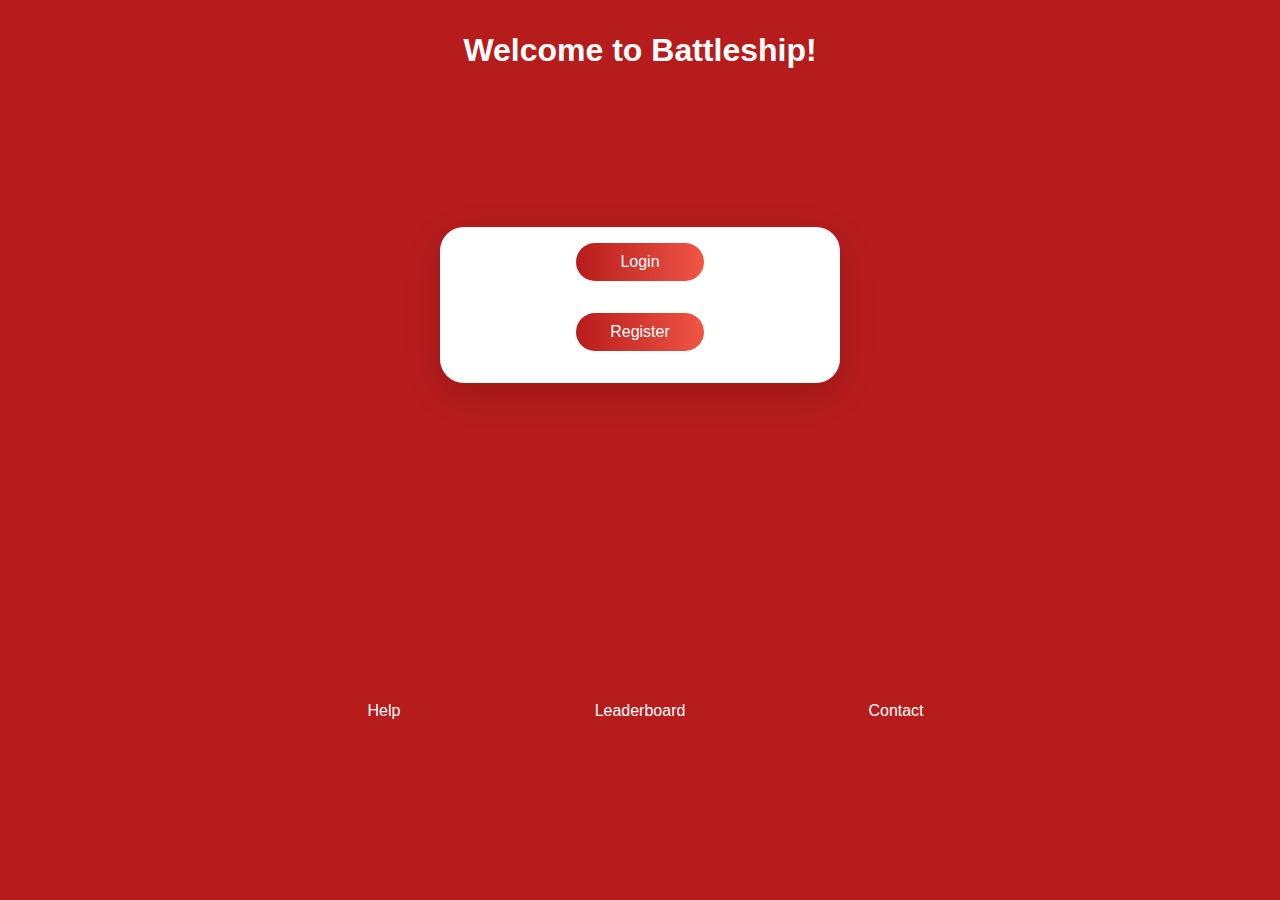
<file: index.html>
<!DOCTYPE html>
<html lang="en">

<head>
  <meta charset="UTF-8">
  <meta name="viewport" content="width=device-width, initial-scale=1.0">
  <title>Battleship</title>
  <link rel="stylesheet" href="main.css" />
  <link rel="stylesheet" href="index.css" />
  <script src="storage.js"></script>
  <template id="waiting">
    <main class="main">
      <div class="container">
        <div class="home-content" style="height: 8rem">
          <p>Waiting...</p>
        </div>
        <button class="main-button" style="margin:auto" onclick='cancel()'>Cancel</button>
      </div>
    </main>
  </template>
  <template id="logged-in">
    <main class="main">
      <div class="container">
        <div class="home-content" style="height: 8rem">
          <button onclick="findOrCreateMatch()" class="main-button"
            style="font-size: x-large; padding: 10px 60px">Play</button>
        </div>
      </div>
      <button class="main-button logout-btn" onclick='logout()'>Logout</button>
    </main>
  </template>
  <template id="not-logged-in">
    <main class="main">
      <div class="container">
        <div class="home-content">
          <button class="main-button" onclick="toLogin()">Login</button>
          <button class="main-button" onclick='toRegister()'>Register</button>
        </div>
      </div>
    </main>
  </template>
  <script>
    var username, waitInterval, gameId;
    function toLogin() {
      window.location.href = "auth/login.html"
    }
    function toRegister() {
      window.location.href = "auth/register.html"
    }
    function onLoad() {
      const creds = getCredentials();
      username = creds ? creds.username : null;
      if (username) {
        handleLoggedIn()
      } else {
        handleNotLoggedIn()
      }
    }

    function waitForSecondPlayer() {
      waitInterval = setInterval(() => {
        const xhr = new XMLHttpRequest();
        let url = './server/game.php'
        xhr.open("POST", url, true);
        xhr.setRequestHeader("Content-Type", "application/json");
        xhr.send(JSON.stringify({ game_id: gameId, username, "player-2-joined": true }))
        xhr.onreadystatechange = () => {
          if (xhr.readyState === 4) {
            const res = JSON.parse(xhr.response)
            if (res.player_joined) {
              console.log("player joined!", res.opponent)
              clearInterval(waitInterval)
              window.location.href = "game.html?game_id=" + gameId
            } else {
              console.log("still waiting", res.msg)
            }
          }
        }
      }, 1000)
      const body = document.querySelector("#body")
      const waiting = document.getElementById("waiting")
      body.innerHTML = ""
      body.appendChild(waiting.content.cloneNode(true))
    }

    function findOrCreateMatch() {
      const xhr = new XMLHttpRequest();
      let url = './server/game.php'
      xhr.open("POST", url, true);
      xhr.setRequestHeader("Content-Type", "application/json");
      xhr.send(JSON.stringify({ username, "find-or-create": true }))
      xhr.onreadystatechange = () => {
        if (xhr.readyState === 4) {
          const res = JSON.parse(xhr.response)
          if (res.match_found) {
            console.log("match found!", res.opponent)
            gameId = res.game_id
            window.location.href = "game.html?game_id=" + res.game_id
          } else if (res.game_created) {
            console.log("game not found, created one", res.game_id)
            gameId = res.game_id
            waitForSecondPlayer()
          } else {
            console.log("error", res.msg)
          }
        }
      }
    }

    function cancel() {
      const xhr = new XMLHttpRequest();
      let url = './server/game.php'
      xhr.open("POST", url);
      xhr.setRequestHeader("Content-Type", "application/json");
      xhr.send(JSON.stringify({ username, "cancel-game": true }));
      xhr.onreadystatechange = function () {
        if (xhr.readyState === 4) {
          const res = JSON.parse(xhr.response)
          console.log('cancel res', res)
          if (res.ok) {
            clearInterval(waitInterval);
            handleLoggedIn()
          } else {
            alert(res.msg)
          }
        }
      }
    }

    function handleLoggedIn() {
      const body = document.querySelector("#body")
      const loggedIn = document.getElementById("logged-in")
      body.innerHTML = ""
      body.appendChild(loggedIn.content.cloneNode(true))
    }

    function logout() {
      clearCredentials()
      handleNotLoggedIn()
    }

    function handleNotLoggedIn() {
      const body = document.querySelector("#body")
      const notLoggedIn = document.getElementById("not-logged-in")
      body.innerHTML = ""
      body.appendChild(notLoggedIn.content.cloneNode(true))
    }
  </script>
</head>

<body onload="onLoad()">
  <h1>Welcome to Battleship!</h1>
  <div id="body"></div>
  <div class="links">
    <span><a href="help.html">Help</a></span>
    <span><a href="leaderboard.html">Leaderboard</a></span>
    <span><a href="contact.html">Contact</a></span>
  </div>
</body>

</html>
</file>
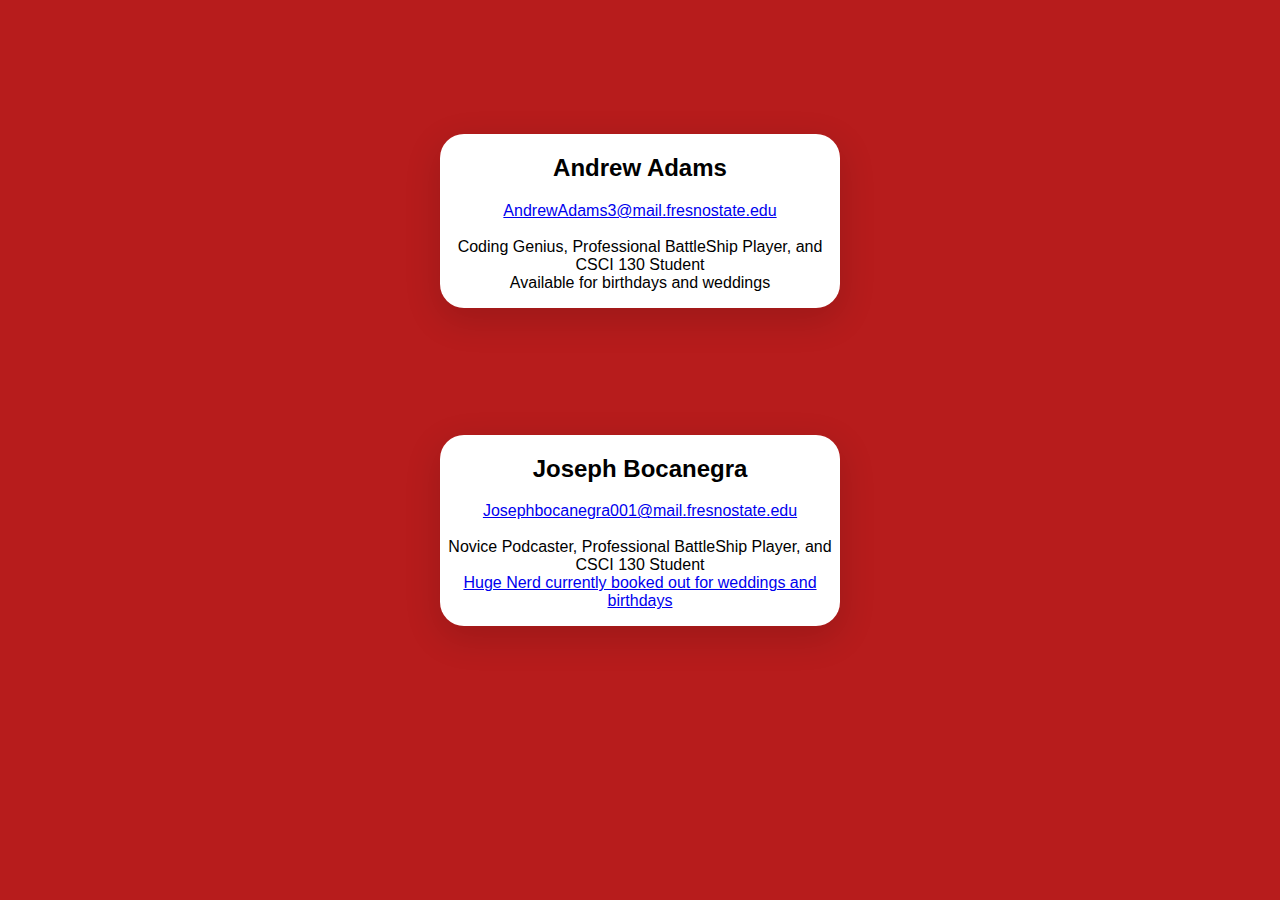
<file: contact.html>
<!DOCTYPE html>
<html lang="en">

<head>
  <meta charset="UTF-8">
  <meta name="viewport" content="width=device-width, initial-scale=1.0">
  <title>Contact</title>
  <link rel="stylesheet" href="main.css" />
</head>

<body>
  <main class="main">
    <div class="container">
      <h2>Andrew Adams</h2>
      <a href="mailto: andrewadams3@mail.fresnostate.edu">AndrewAdams3@mail.fresnostate.edu</a>
      <br>
      <center> Coding Genius, Professional BattleShip Player, and CSCI 130 Student <br> Available for birthdays and
        weddings </center>
    </div>
    <div class="container">
      <h2>Joseph Bocanegra</h2>
      <a href="mailto: andrewadams3@mail.fresnostate.edu">Josephbocanegra001@mail.fresnostate.edu</a>

      <br>
      <center> Novice Podcaster, Professional BattleShip Player, and CSCI 130 Student
        <br> <a href="https://soundcloud.com/user-811323793-667760996">Huge Nerd currently booked out for weddings and
          birthdays</a> </center>

    </div>
  </main>
</body>

</html>
</file>
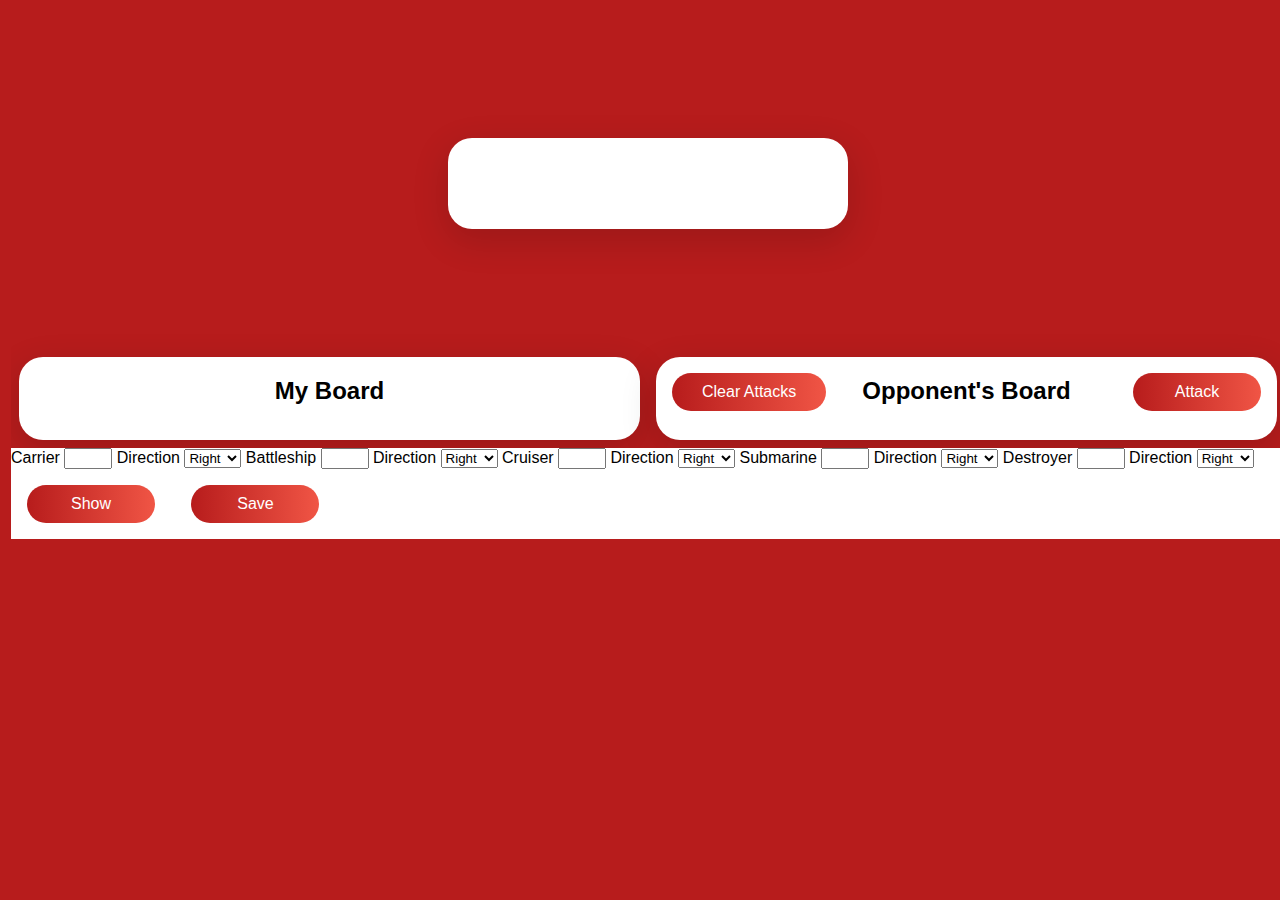
<file: game.html>
<!DOCTYPE html>
<html lang="en">

<head>
  <style>
    table tbody tr td {
      border: 1px solid black;
    }

    thead {
      width: 100%;
      color: red;
      border: 2px solid green;
      height: 300px;
      width: 100%;
      size: small;
    }

    .background {
      box-sizing: border-box;
      width: 100%;
      height: 100%;
      padding: 3px;
      /* background-image: url(ocean.gif); */
      /* border: 1px solid black; */
      background-size: 100% 200%;
    }

    .row {
      height: 50px;
    }

    .cell {
      width: 50px;
      height: 50px;
      display: inline-flex;
      justify-content: center;
      align-items: center;
      border: 1px solid black;
      margin: 1px;
    }

    .game-container {
      display: flex;
      flex-direction: row;
      justify-content: space-between;
      overflow: auto;
    }

    .ship {
      background-color: grey;
    }

    .ship.hit {
      background-color: orange;
    }

    .ship.hit.sunk {
      background-color: red;
    }

    .miss {
      background-color: blue;
    }

    .table-container {
      width: 100% !important;
      margin: .5rem;
      position: relative;
    }

    .ui-container {
      margin: auto;
    }

    .attack-button {
      position: absolute;
      right: 1rem;
      top: 1rem;
      margin: 0
    }

    .clear-button {
      position: absolute;
      top: 1rem;
      left: 1rem;
      margin: 0
    }
  </style>
  <link rel="stylesheet" href="main.css" />
  <meta charset="UTF-8">
  <meta name="viewport" content="width=device-width, initial-scale=1.0">
  <title>Play Battleship</title>
  <script src="storage.js"></script>
  <template id="row">
    <tr class="row">
      <td class="cell"></td>
    </tr>
  </template>
  <template id="cell">
    <td class="cell">
    </td>
  </template>
  <script>

    function makeArray(height, width) {
      var arr = new Array(height)
      for (var i = 0; i < height; i++)
        arr[i] = new Array(width).fill(0)
      return arr
    }

    const letterMap = ["A", "B", "C", "D", "E", "F", "G", "H", "I", "J"]
    const shipNames = ["Carrier", "Battleship", "Cruiser", "Submarine", "Destroyer"]
    const lengths = [5, 4, 3, 3, 2]
    const shipNums = [1, 2, 3, 4, 5]

    var time1 = new Date();
    var timeTimer = setInterval(myTimer, 1000);
    var powerTimer = setInterval(powersactivate, 1000);

    var myBoard;
    var opponentBoard;
    var attacks = [];

    const urlParams = new URLSearchParams(window.location.search);
    const gameId = urlParams.get('game_id');

    const myName = getCredentials().username
    var player1;
    var otherPlayerName;
    var myTurn = false;
    var listenInterval;
    var otherPlayerReady = false;

    function getGameData() {
      const xhr = new XMLHttpRequest();
      let url = './server/game.php?game=true&game_id=' + gameId
      xhr.open("GET", url);
      xhr.send();
      xhr.onreadystatechange = function () {
        if (xhr.readyState === 4) {
          const res = JSON.parse(xhr.response)
          if (res.ok) {
            if (res.game.winner !== null) {
              alert("Game over! " + res.game.winner + " won!")
              clearInterval(listenInterval)
            }
            console.log('r', myName, res)
            if (res.game.player1 === myName) {
              player1 = true;
              otherPlayerName = res.game.player2
              if (typeof res.game.player1Board === "object") {
                myBoard = res.game.player1Board
              } else myBoard = makeArray(10, 10)
              if (typeof res.game.player2Board === "object") {
                opponentBoard = res.game.player2Board
                otherPlayerReady = true
              } else {
                opponentBoard = makeArray(10, 10)
              }
            } else {
              player1 = false;
              otherPlayerName = res.game.player1
              if (typeof res.game.player2Board === "object") {
                myBoard = res.game.player2Board
              } else myBoard = makeArray(10, 10)
              if (typeof res.game.player1Board === "object") {
                opponentBoard = res.game.player1Board
                otherPlayerReady = true
              } else {
                opponentBoard = makeArray(10, 10)
              }
            }
            myTurn = res.game.turn === myName
            if (myTurn && otherPlayerReady && listenInterval) {
              console.log("ready")
              clearInterval(listenInterval)
            }
            drawTable(myBoard, "my-board")
            drawTable(opponentBoard, "opponent-board")
            drawUI()
          } else {
            alert(res.msg)
          }
        }
      }
    }

    function drawUI() {
      document.getElementById("turn").innerHTML = myTurn ? "My Turn" : "Opponent's Turn"
      let showAttacks = attacks.reduce((prev, curr, ci) => {
        let show = `${letterMap[curr[0]]}, ${curr[1] + 1}`
        prev.push(show)
        return prev
      }, [])
      document.getElementById("attacks").innerHTML = "Current Attack " + JSON.stringify(showAttacks)
      document.querySelectorAll("input[type='checkbox']").forEach((ip) => ip.checked = false)
      attacks.forEach(([y, x]) => {
        document.getElementById(`ip-${letterMap[y]}${x}`).checked = "on"
      })
    }

    function saveShips() {
      const xhr = new XMLHttpRequest();
      let url = './server/game.php'
      xhr.open("POST", url);
      xhr.setRequestHeader("Content-Type", "application/json");
      xhr.send(JSON.stringify({ player1, board: myBoard, game_id: gameId, "update-board": true }));
      xhr.onreadystatechange = function () {
        if (xhr.readyState === 4) {
          const res = JSON.parse(xhr.response)
          if (res.ok) {
            console.log('ok')
          } else alert(res.msg)
        }
      }
    }

    function listen() {
      getGameData();
      console.log("test", otherPlayerReady)
      return setInterval(() => {
        if (!myTurn || !otherPlayerReady)
          getGameData();
      }, 5000)
    }
    function setup() {
      listenInterval = listen()
      // drawTable(myBoard, "my-board");
      // drawTable(opponentBoard, "opponent-board");
      document.getElementById("opponent-name").innerText = "Opponent's Board"
    }

    function drawTable(tableData, id) {
      const table = document.getElementById(id)
      table.innerHTML = ""
      const rowTemplate = document.getElementById("row")
      const cellTemplate = document.getElementById("cell")
      for (let i = -1; i < 10; i++) {
        let t = document.createElement("tr")
        let nextRow = rowTemplate.content.cloneNode(true)
        if (i >= 0) {
          nextRow.querySelector("td").innerHTML = letterMap[i];
          for (let j = 0; j < 10; j++) {
            let cell = cellTemplate.content.cloneNode(true)
            const td = cell.querySelector("td");
            td.id = `${id}-${letterMap[i]}${j + 1}`
            switch (tableData[i][j]) {
              case -20:
                td.classList.add("miss")
                break;
              case 0:
                break;
              case 1:
              case 2:
              case 3:
              case 4:
              case 5:
                td.classList.add("ship")
                break;
              case -1:
              case -2:
              case -3:
              case -4:
              case -5:
                td.classList.add("ship", "hit")
                break;
              case -100:
                td.classList.add("ship", "hit", "sunk")
                break;
            }
            if (id === "opponent-board") {
              const ip = document.createElement("input")
              ip.type = "checkbox"
              ip.id = `ip-${letterMap[i]}${j}`
              ip.class = "at-ip"
              ip.addEventListener("change", () => selectFire(letterMap[i], j))
              td.appendChild(ip)
            }
            nextRow.querySelector("tr").appendChild(cell)
          }
        } else {
          for (let j = 0; j < 10; j++) {
            let cell = document.createElement("td")
            cell.innerHTML = j + 1
            cell.className = "cell"
            nextRow.querySelector("tr").appendChild(cell)
          }
        }
        table.appendChild(nextRow)
      }
    }

    function myTimer() {
      var time2 = new Date();
      var dif = time2 - time1; dif /= 1000;
      dif = Math.floor(dif);
      document.getElementById("fortime").innerHTML = "Time elapsed: " + dif;
    }

    function addShips() {
      const tempBoard = makeArray(10, 10);
      const ships = []
      const directions = []
      let problem = false;
      shipNames.forEach((name) => {
        ships.push({ coord: document.getElementById(name).value.toUpperCase(), name });
      })

      directions.push(document.getElementById("Direction1").value);
      directions.push(document.getElementById("Direction2").value);
      directions.push(document.getElementById("Direction3").value);
      directions.push(document.getElementById("Direction4").value);
      directions.push(document.getElementById("Direction5").value);

      if (ships.length === 5) {
        ships.forEach((ship, i) => {
          let shipY = letterMap.indexOf(ship.coord[0]);
          let shipX = Number(ship.coord[1]) - 1;
          console.log("check", directions[i]);
          switch (directions[i].toLowerCase()) {
            case "right":
              if (shipX + lengths[i] > 10) {
                alert(shipNames[i] + " is out of bounds")
                return
              } else if (tempBoard[shipY][shipX] !== 0) {
                alert(shipNames[i] + " collides with another ship")
                return
              } else {
                for (let j = 0; j < lengths[i]; j++)
                  tempBoard[shipY][shipX + j] = shipNums[shipNames.indexOf(ship.name)]
              }
              break;
            case "left":
              if (shipX - lengths[i] < 0) {
                alert(shipNames[i] + " is out of bounds")
                return
              } else if (tempBoard[shipY][shipX] !== 0) {
                alert(shipNames[i] + " collides with another ship")
                return
              } else {
                for (let j = 0; j < lengths[i]; j++)
                  tempBoard[shipY][shipX - j] = 1
              }
              break;
            case "up":
              if (shipY - lengths[i] < 0) {
                alert(shipNames[i] + " is out of bounds")
                return
              } else if (tempBoard[shipY][shipX] !== 0) {
                alert(shipNames[i] + " collides with another ship")
                return
              } else {
                for (let j = 0; j < lengths[i]; j++)
                  tempBoard[shipY - j][shipX] = 1
              }
              break;
            case "down":
              if (shipY + lengths[i] > 10) {
                alert(shipNames[i] + " is out of bounds")
                return
              } else if (tempBoard[shipY][shipX] !== 0) {
                alert(shipNames[i] + " collides with another ship")
                return
              } else {
                for (let j = 0; j < lengths[i]; j++)
                  tempBoard[shipY + j][shipX] = 1
              }
              break;
          }
        })
      } else console.log("place all ships")

      if (!problem) {
        myBoard = JSON.parse(JSON.stringify(tempBoard))
        drawTable(myBoard, "my-board")
      }
    }

    function selectFire(Y, X) {
      let shipY = letterMap.indexOf(Y);
      let shipX = Number(X);

      const found = attacks.findIndex((at) => {
        return at[0] === shipY && at[1] === shipX
      })
      if (found === -1)
        attacks.push([shipY, shipX])
      drawUI()
    }
    function attack() {
      if (myTurn) {
        if (attacks.length > 1) {
          alert("Only attack once!")
          return;
        }
        attacks.map(([attackY, attackX]) => {
          console.log(attackY, attackX)
          if (opponentBoard[attackY][attackX] === 0) {
            opponentBoard[attackY][attackX] = -20 // miss
          } else if (Math.abs(opponentBoard[attackY][attackX]) > 0 && Math.abs(opponentBoard[attackY][attackX]) < 10) { // unhit ship
            opponentBoard[attackY][attackX] = -Math.abs(opponentBoard[attackY][attackX]) // hit
          }
        })

        shipNums.forEach((num) => {
          if (isSunk(opponentBoard, num)) {
            for (let i = 0; i < 10; i++) {
              for (let j = 0; j < 10; j++) {
                if (Math.abs(opponentBoard[i][j]) === num) {
                  opponentBoard[i][j] = -100
                }
              }
            }
          }
        })

        sendAttack();
      }
    }

    function attack2() {
      if (myTurn) {
        if (attacks.length < 3) {
          alert("Only attack THRICE!")
          return;
        }
        attacks.map(([attackY, attackX]) => {
          console.log(attackY, attackX)
          if (opponentBoard[attackY][attackX] === 0) {
            opponentBoard[attackY][attackX] = -20 // miss
          } else if (Math.abs(opponentBoard[attackY][attackX]) > 0 && Math.abs(opponentBoard[attackY][attackX]) < 10) { // unhit ship
            opponentBoard[attackY][attackX] = -Math.abs(opponentBoard[attackY][attackX]) // hit
          }
        })

        shipNums.forEach((num) => {
          if (isSunk(opponentBoard, num)) {
            for (let i = 0; i < 10; i++) {
              for (let j = 0; j < 10; j++) {
                if (Math.abs(opponentBoard[i][j]) === num) {
                  opponentBoard[i][j] = -100
                }
              }
            }
          }
        })

        sendAttack();
      }
    }
    function attack3() {
      if (myTurn) {
        if (attacks.length > 1) {
          alert("Choose center")
          return;
        }
        attacks.map(([attackY, attackX]) => {
          console.log(attackY, attackX)
          if (opponentBoard[attackY][attackX] === 0) {
            opponentBoard[attackY][attackX] = -20 // miss
          } else if (Math.abs(opponentBoard[attackY][attackX]) > 0 && Math.abs(opponentBoard[attackY][attackX]) < 10) { // unhit ship
            opponentBoard[attackY][attackX] = -Math.abs(opponentBoard[attackY][attackX]) // hit
          }
          if (opponentBoard[attackY - 1][attackX] === 0) {
            opponentBoard[attackY - 1][attackX] = -20 // miss
          } else if (Math.abs(opponentBoard[attackY - 1][attackX - 1]) > 0 && Math.abs(opponentBoard[attackY - 1][attackX]) < 10) { // unhit ship
            opponentBoard[attackY - 1][attackX] = -Math.abs(opponentBoard[attackY - 1][attackX]) // hit
          }
          if (opponentBoard[attackY + 1][attackX] === 0) {
            opponentBoard[attackY + 1][attackX] = -20 // miss
          } else if (Math.abs(opponentBoard[attackY + 1][attackX]) > 0 && Math.abs(opponentBoard[attackY + 1][attackX]) < 10) { // unhit ship
            opponentBoard[attackY + 1][attackX] = -Math.abs(opponentBoard[attackY + 1][attackX]) // hit
          }
          if (opponentBoard[attackY][attackX + 1] === 0) {
            opponentBoard[attackY][attackX + 1] = -20 // miss
          } else if (Math.abs(opponentBoard[attackY][attackX + 1]) > 0 && Math.abs(opponentBoard[attackY][attackX - 1]) < 10) { // unhit ship
            opponentBoard[attackY][attackX + 1] = -Math.abs(opponentBoard[attackY][attackX + 1]) // hit
          }
          if (opponentBoard[attackY][attackX - 1] === 0) {
            opponentBoard[attackY][attackX - 1] = -20 // miss
          } else if (Math.abs(opponentBoard[attackY][attackX - 1]) > 0 && Math.abs(opponentBoard[attackY][attackX + 1]) < 10) { // unhit ship
            opponentBoard[attackY][attackX - 1] = -Math.abs(opponentBoard[attackY][attackX - 1]) // hit
          }


        })

        shipNums.forEach((num) => {
          if (isSunk(opponentBoard, num)) {
            for (let i = 0; i < 10; i++) {
              for (let j = 0; j < 10; j++) {
                if (Math.abs(opponentBoard[i][j]) === num) {
                  opponentBoard[i][j] = -100
                }
              }
            }
          }
        })

        sendAttack();
      }
    }

    function powersactivate() {
      var sunkcount = 0;
      shipNums.forEach((num) => {
        if (isSunk(myBoard, num)) {
          sunkcount = sunkcount + 1;
        }
      })

      if (sunkcount > 2) {
        var t = document.getElementById("secret");
        t.style.display = "block";
        var r = document.getElementById("secret2");
        r.style.display = "block";
        clearInterval(powerTimer)
      }

    }


    function isSunk(board, boatNum) {
      let sunk = true;
      for (let i = 0; i < 10; i++) {
        for (let j = 0; j < 10; j++) {
          if (Math.abs(board[i][j]) === boatNum) {
            if (board[i][j] > 0) sunk = false;
          }
        }
      }
      console.log("is sunk? ", board, boatNum, sunk)
      return sunk
    }

    function clearAttacks() {
      attacks = []
      drawUI();
    }

    function sendAttack() {
      console.log("opponent board", opponentBoard)
      attacks.map((at) => console.log("at", opponentBoard[at[0]][at[1]]))

      const gameOver = isGameOver();
      let payload = {
        player1,
        board: opponentBoard,
        game_id: gameId,
        "send-attack": true
      };
      if (gameOver.gameOver)
        Object.assign(payload, {
          winner: gameOver.winner,
          loser: gameOver.loser
        })
      const xhr = new XMLHttpRequest();
      let url = './server/game.php'
      xhr.open("POST", url);
      xhr.setRequestHeader("Content-Type", "application/json");
      xhr.send(JSON.stringify(payload));
      xhr.onreadystatechange = function () {
        if (xhr.readyState === 4) {
          const res = JSON.parse(xhr.response)
          if (res.ok) {
            console.log('ok')
            listenInterval = listen()
            attacks = []
          } else alert(res.msg)
        }
      }
    }

    function isGameOver() {
      var iLost = true;
      var uLost = true;
      for (let i = 0; i < 10; i++) {
        for (let j = 0; j < 10; j++) {
          if (myBoard[i][j] > 0) iLost = false;
          if (opponentBoard[i][j] > 0) uLost = false;
        }
      }
      console.log("board", myBoard, "o", opponentBoard)
      let loser = uLost ? otherPlayerName : iLost ? myName : ""
      let winner = uLost ? myName : iLost ? otherPlayerName : ""
      return {
        gameOver: iLost && uLost ? false : iLost || uLost,
        winner: winner,
        loser: loser
      }
    }
  </script>
</head>

<body class="background" onload="setup()">
  <p id="fortime"> </p>
  <div class="container ui-container">
    <h3 id="turn"></h3>
    <h3 id="attacks"></h3>
  </div>
  <div class="game-container">
    <div class="container table-container">
      <h2>My Board</h2>
      <table id="my-board"></table>
    </div>
    <div class="container table-container">
      <button onclick="clearAttacks();" id="attack-button" class="main-button clear-button">Clear Attacks</button>
      <h2 id="opponent-name"></h2>
      <button onclick="attack();" id="attack-button" class="main-button attack-button">Attack</button>
      <table id="opponent-board"></table>

    </div>
  </div>
  <form id="form2" style="background-color: white;">

    Carrier
    <input type="text" maxlength="2" style="width: 40px" id="Carrier"></input>
    <label for="Direction1">Direction</label>
    <select name="Direction1" id="Direction1">
      <option value="Right">Right</option>
      <option value="Left">Left</option>
      <option value="Up">Up</option>
      <option value="Down">Down</option>
    </select>
    Battleship

    <input type="text" maxlength="2" style="width: 40px" id="Battleship"></input>
    <label for="Direction2">Direction</label>
    <select name="Direction2" id="Direction2">
      <option value="Right">Right</option>
      <option value="Left">Left</option>
      <option value="Up">Up</option>
      <option value="Down">Down</option>
    </select>
    Cruiser
    <input type="text" maxlength="2" style="width: 40px" id="Cruiser"></input>
    <label for="Direction3">Direction</label>
    <select name="Direction3" id="Direction3">
      <option value="Right">Right</option>
      <option value="Left">Left</option>
      <option value="Up">Up</option>
      <option value="Down">Down</option>
    </select>
    Submarine
    <input type="text" maxlength="2" style="width: 40px" id="Submarine"></input>
    <label for="Direction4">Direction</label>
    <select name="Direction4" id="Direction4">
      <option value="Right">Right</option>
      <option value="Left">Left</option>
      <option value="Up">Up</option>
      <option value="Down">Down</option>
    </select>
    Destroyer
    <input type="text" maxlength="2" style="width: 40px" id="Destroyer"></input>
    <label for="Direction5">Direction</label>
    <select name="Direction5" id="Direction5">
      <option value="Right">Right</option>
      <option value="Left">Left</option>
      <option value="Up">Up</option>
      <option value="Down">Down</option>
    </select>
    <button type="button" onclick=addShips();>Show</button>
    <button type="button" onclick=saveShips();>Save</button>
    <button type="button" id="secret" style="display:none" onclick="attack2();">OOH BABY A TRIPLE</button>
    <button type="button" id="secret2" style="display:none" onclick="attack3();">PENTAKILL</button>
  </form>

  <iframe width="560" height="315"
    src="https://www.youtube.com/embed/videoseries?list=PLncQ2BTzvewx-U77-NTDldyXClijZaYiZ&autoplay=1" frameborder="0"
    allow="autoplay; encrypted-media" allowfullscreen></iframe>
</body>

</html>
</file>
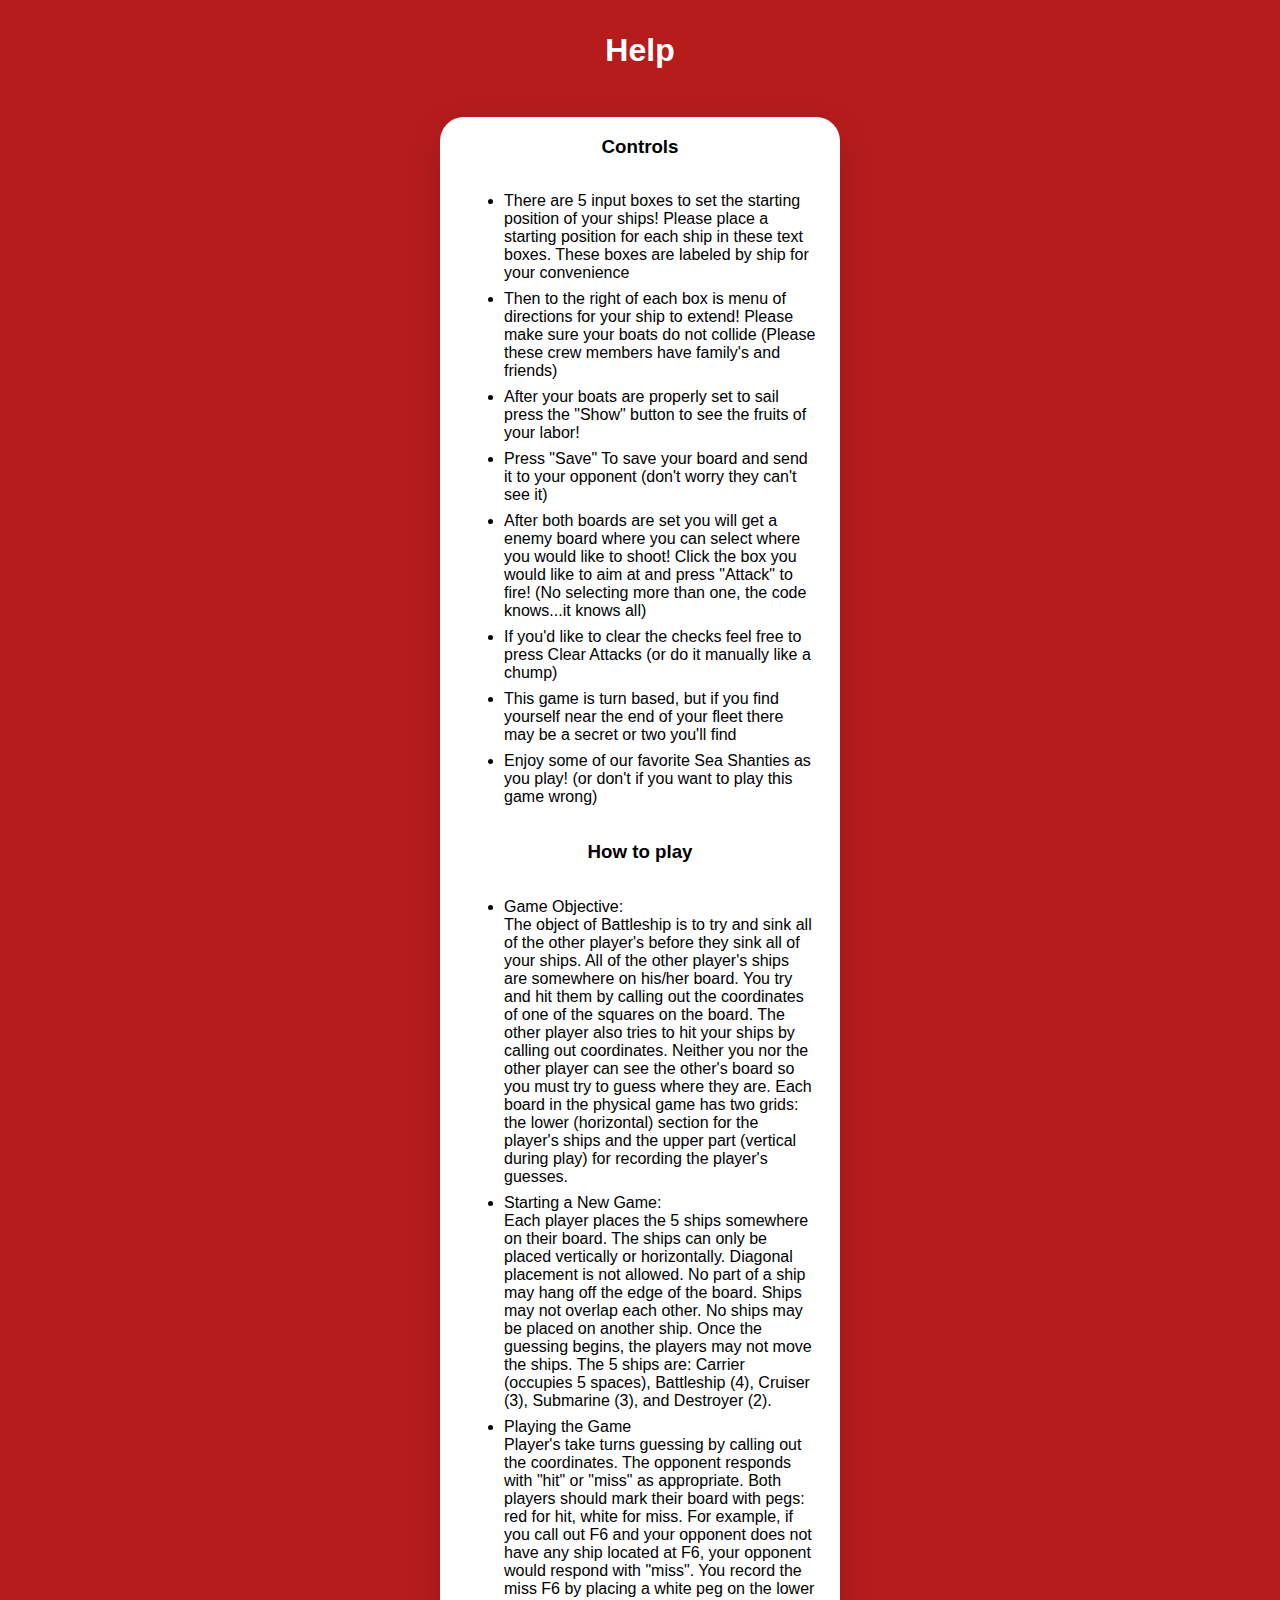
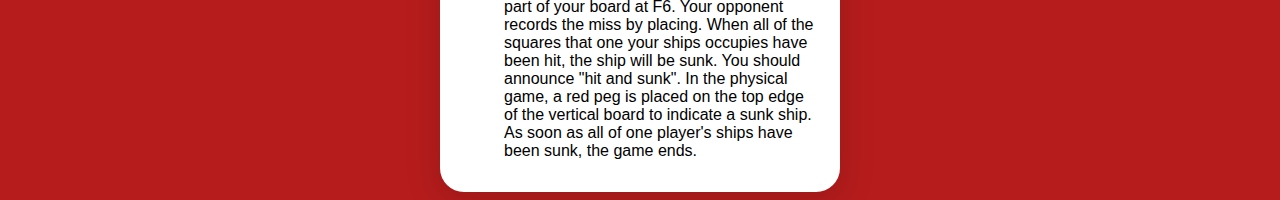
<file: help.html>
<!DOCTYPE html>
<html lang="en">

<head>
  <meta charset="UTF-8">
  <meta name="viewport" content="width=device-width, initial-scale=1.0">
  <title>Help</title>
  <link rel="stylesheet" href="main.css" />
  <style>
    section {
      width: 100%;
      padding: 0 1rem;
      box-sizing: border-box;
      -moz-box-sizing: border-box;
      -webkit-box-sizing: border-box;
    }

    li {
      margin: .5rem;
    }
  </style>
</head>

<body>
  <h1>Help</h1>
  <main class="main">
    <div class="container mt-1">
      <h3>Controls</h3>
      <section>
        <ul>
          <li>There are 5 input boxes to set the starting position of your ships! Please place a starting position for
            each ship in these text boxes. These boxes are labeled by ship for your convenience</li>
          <li>Then to the right of each box is menu of directions for your ship to extend! Please make sure your boats
            do not collide (Please these crew members have family's and friends)</li>
          <li>After your boats are properly set to sail press the "Show" button to see the fruits of your labor!</li>
          <li>Press "Save" To save your board and send it to your opponent (don't worry they can't see it)</li>
          <li>After both boards are set you will get a enemy board where you can select where you would like to shoot!
            Click the box you would like to aim at and press "Attack" to fire! (No selecting more than one, the code
            knows...it knows all)</li>
          <li>If you'd like to clear the checks feel free to press Clear Attacks (or do it manually like a chump)</li>
          <li>This game is turn based, but if you find yourself near the end of your fleet there may be a secret or two
            you'll find</li>
          <li>Enjoy some of our favorite Sea Shanties as you play! (or don't if you want to play this game wrong) </li>
        </ul>
      </section>
      <h3>How to play</h3>
      <section>
        <ul>
          <li>Game Objective: <br>
            The object of Battleship is to try and sink all of the other player's before they sink all of your ships.
            All of the other player's ships are somewhere on his/her board. You try and hit them by calling out the
            coordinates of one of the squares on the board. The other player also tries to hit your ships by calling out
            coordinates. Neither you nor the other player can see the other's board so you must try to guess where they
            are. Each board in the physical game has two grids: the lower (horizontal) section for the player's ships
            and the upper part (vertical during play) for recording the player's guesses.</li>
          <li>Starting a New Game: <br>
            Each player places the 5 ships somewhere on their board. The ships can only be placed vertically or
            horizontally. Diagonal placement is not allowed. No part of a ship may hang off the edge of the board. Ships
            may not overlap each other. No ships may be placed on another ship.

            Once the guessing begins, the players may not move the ships.

            The 5 ships are: Carrier (occupies 5 spaces), Battleship (4), Cruiser (3), Submarine (3), and Destroyer (2).
          </li>
          <li>Playing the Game<br>
            Player's take turns guessing by calling out the coordinates. The opponent responds with "hit" or "miss" as
            appropriate. Both players should mark their board with pegs: red for hit, white for miss. For example, if
            you call out F6 and your opponent does not have any ship located at F6, your opponent would respond with
            "miss". You record the miss F6 by placing a white peg on the lower part of your board at F6. Your opponent
            records the miss by placing.

            When all of the squares that one your ships occupies have been hit, the ship will be sunk. You should
            announce "hit and sunk". In the physical game, a red peg is placed on the top edge of the vertical board to
            indicate a sunk ship.

            As soon as all of one player's ships have been sunk, the game ends.</li>
        </ul>
      </section>
    </div>
  </main>
</body>

</html>
</file>
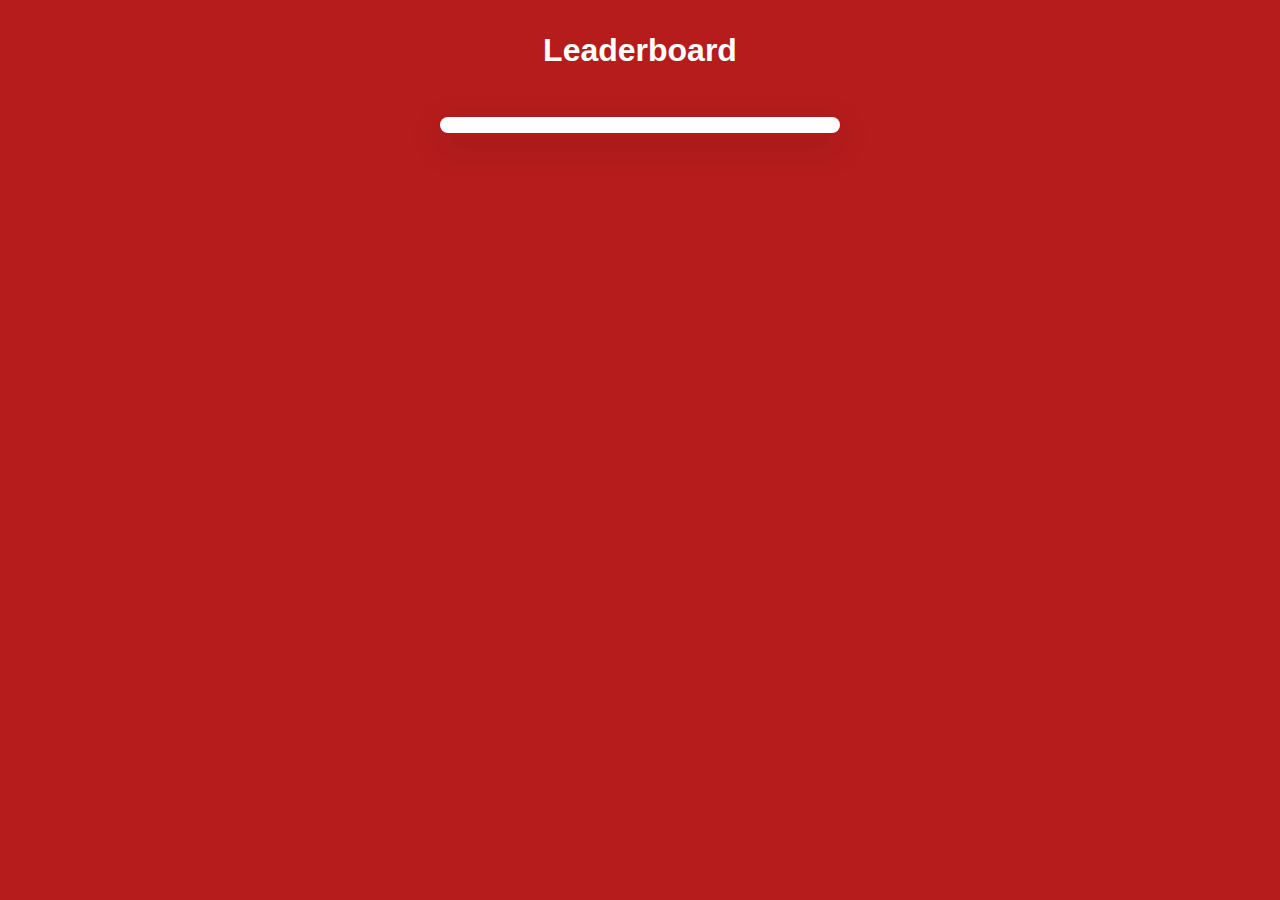
<file: leaderboard.html>
<!DOCTYPE html>
<html lang="en">

<head>
  <meta charset="UTF-8">
  <meta name="viewport" content="width=device-width, initial-scale=1.0">
  <title>Leaderboard</title>
  <link rel="stylesheet" href="main.css" />
  <style>
    table {
      border-collapse: collapse;
    }

    tr:first-child td {
      border: none;
    }

    th,
    td {
      border: 1px solid black;
      min-width: 5rem;
      text-align: center;
    }
  </style>
  <template id="leaderboard-row">
    <tr>
      <td>
        <p></p>
      </td>
      <td>
        <p></p>
      </td>
    </tr>
  </template>
  <script>
    function getLeaderBoard() {
      const urlParams = new URLSearchParams(window.location.search);
      const sort = urlParams.get('sort');

      const xhr = new XMLHttpRequest();
      const url = "./server/game.php?leaderboard=true&sort=" + sort
      xhr.open("GET", url)
      xhr.send()
      xhr.onreadystatechange = () => {
        if (xhr.readyState === 4) {
          const res = JSON.parse(xhr.response)
          if (res.length > 0) {
            renderLeaderboard(res, "wins");
          } else {
            console.log('no leaderboard')
          }
        }
      }
    }
    function renderLeaderboard(stats) {
      const leaderboard = document.getElementById("leaderboard")
      stats = [{ player: "Player", winCount: "Win Count" }, ...stats]
      stats.forEach((stat) => {
        const template = document.getElementById("leaderboard-row")
        const row = template.content.cloneNode(true)
        const ps = row.querySelectorAll("p")
        ps[0].innerText = stat.player
        ps[1].innerText = stat.winCount
        leaderboard.appendChild(row)
      })
    }
  </script>
</head>

<body>
  <h1>Leaderboard</h1>
  <main class="main">
    <div class="container mt-1">
      <table id="leaderboard"></table>
    </div>
  </main>
</body>
<script>
  document.body.onload = () => {
    console.log("loaded")
    getLeaderBoard();
  }
</script>

</html>
</file>
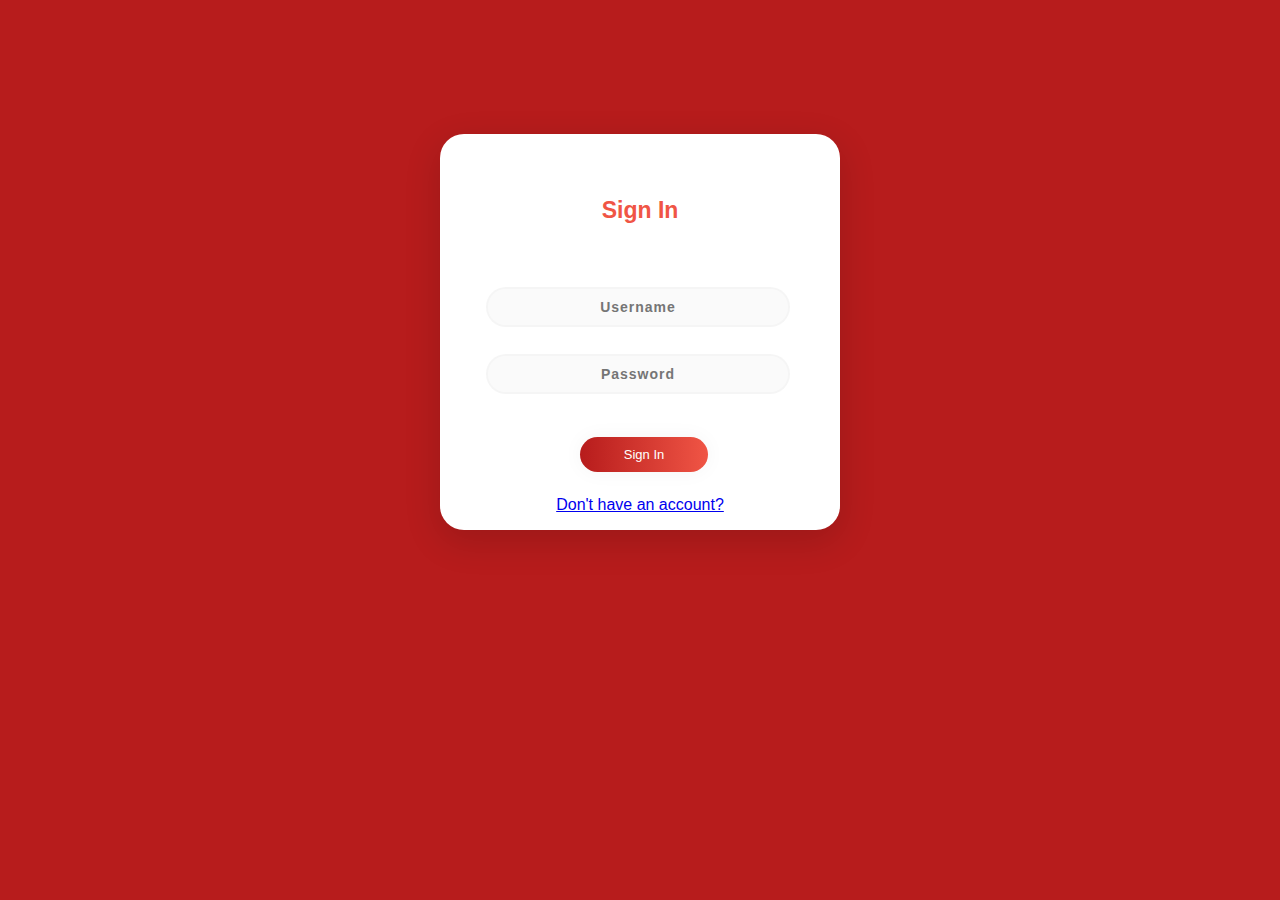
<file: auth/login.html>
<!DOCTYPE html>
<html lang="en">

<head>
  <meta charset="UTF-8">
  <meta name="viewport" content="width=device-width, initial-scale=1.0">
  <title>Login</title>
  <link rel="stylesheet" href="../main.css" />
  <link rel="stylesheet" href="./auth.css" />
  <script src="../storage.js"></script>
</head>

<body>
  <main class="main">
    <div class="container">
      <p class="sign" align="center">Sign In</p>
      <form>
        <input class="auth-input" type="text" align="center" placeholder="Username">
        <input class="auth-input" type="password" align="center" placeholder="Password">
        <button class="submit-btn" align="center">Sign In</button>
        <a href="register.html">Don't have an account?</a>
      </form>
    </div>
  </main>
</body>
<script>

  function sendCreds(username, password) {
    var xhr = new XMLHttpRequest();
    let url = '../server/users.php'
    xhr.open("POST", url);
    xhr.setRequestHeader("Content-Type", "application/json");
    xhr.send(JSON.stringify({ username, password, login: true }));
    xhr.onreadystatechange = function () {
      if (xhr.readyState === 4) {
        const res = JSON.parse(xhr.response)
        if (res.ok) {
          storeCredentials({ username: res.user })
          window.location.href = "../"
        } else alert(res.msg)
      }
    }
  }

  document.querySelector("form").addEventListener("submit", (e) => {
    e.preventDefault()
    let username = e.target['0'].value.trim()
    let password = e.target['1'].value.trim()
    if (username.length > 0 && password.length > 0) {
      sendCreds(username, password)
    }
  })
</script>

</html>
</file>
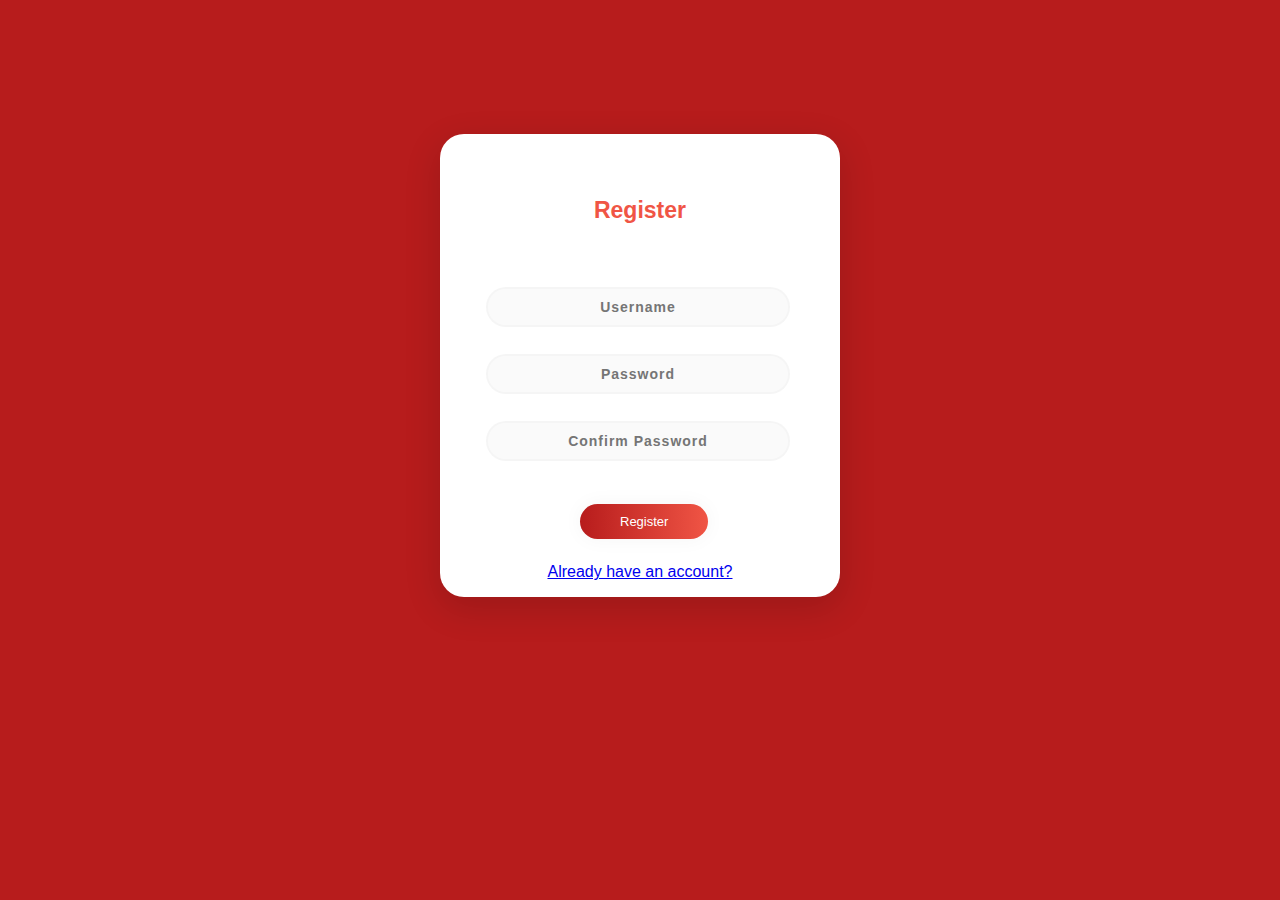
<file: auth/register.html>
<!DOCTYPE html>
<html lang="en">

<head>
  <meta charset="UTF-8">
  <meta name="viewport" content="width=device-width, initial-scale=1.0">
  <title>Register</title>
  <link rel="stylesheet" href="../main.css" />
  <link rel="stylesheet" href="./auth.css" />
  <script src="../storage.js"></script>
</head>

<body>
  <main class="main">
    <div class="container">
      <p class="sign" align="center">Register</p>
      <form>
        <input class="auth-input" type="text" align="center" placeholder="Username">
        <input class="auth-input" type="password" align="center" placeholder="Password">
        <input class="auth-input" type="password" align="center" placeholder="Confirm Password">
        <button class="submit-btn" align="center">Register</button>
        <a href="login.html">Already have an account?</a>
      </form>
    </div>
</body>
<script>

  function sendCreds(username, password) {
    var xhr = new XMLHttpRequest();
    let url = '../server/users.php'
    xhr.open("POST", url);
    xhr.setRequestHeader("Content-Type", "application/json");
    xhr.send(JSON.stringify({ username, password, register: true }));
    xhr.onreadystatechange = function () {
      if (xhr.readyState === 4) {
        const res = JSON.parse(xhr.response)
        if (res.ok) {
          storeCredentials({ username: username })
          window.location.href = "../"
        } else alert(res.msg)
      }
    }
  }

  document.querySelector("form").addEventListener("submit", (e) => {
    e.preventDefault()
    let username = e.target['0'].value.trim()
    let password = e.target['1'].value.trim()
    let confirm = e.target['2'].value.trim()
    if (username.length > 0 && password.length > 0 && confirm.length > 0) {
      if (password === confirm)
        sendCreds(username, password)
      else alert("passwords don't match")
    }
  })
</script>

</html>
</file>
<file: main.css>
:root {
  --bg-color: #b71c1c;
  --primary-color: #f05545;
  --secondary-color: #7f0000;
  --white: #ffffff;
}

body {
  background-color: var(--bg-color);
  font-family: "Ubuntu", sans-serif;
}

h1 {
  margin: 2rem;
  text-align: center;
  color: var(--white);
}

.main {
  display: flex;
  flex-direction: column;
  align-items: center;
}

.container {
  background-color: var(--white);
  width: 400px;
  height: auto;
  padding: 0 0 1rem 0;
  margin-top: 10%;
  border-radius: 1.5em;
  box-shadow: 0px 11px 35px 2px rgba(0, 0, 0, 0.14);

  display: flex;
  flex-direction: column;
  align-items: center;
}

.mt-1 {
  margin-top: 1rem;
}

button {
  cursor: pointer;
  border-radius: 5em;
  color: var(--white);
  background: linear-gradient(to right, var(--bg-color), var(--primary-color));
  border: 0;
  padding: 10px 30px;
  min-width: 8rem;
  margin: 1rem;
  font-size: 16px;
}
</file>
<file: index.css>
.home-content {
  display: flex;
  flex-direction: column;
  justify-content: space-around;
  align-items: center;
}

button.play-button {
  padding: 10px 60px;
  font-size: x-large;
}

button.logout-btn {
  background: var(--white);
  color: var(--primary-color);
  font-weight: bold;
}

.links {
  position: absolute;
  bottom: 20%;
  left: 20%;
  right: 20%;
  display: flex;
  justify-content: space-around;
}

.links > span {
  flex: 1;
  text-align: center;
}

span > a,
a:visited {
  color: white;
  text-decoration: none;
  font-size: 16px;
}
</file>
<file: auth/auth.css>
.sign {
  padding-top: 40px;
  color: var(--primary-color);
  font-family: "Ubuntu", sans-serif;
  font-weight: bold;
  font-size: 23px;
}

.auth-input {
  width: 76%;
  color: rgb(38, 50, 56);
  font-weight: 700;
  font-size: 14px;
  letter-spacing: 1px;
  background: rgba(136, 126, 126, 0.04);
  padding: 10px 20px;
  border: none;
  border-radius: 20px;
  outline: none;
  box-sizing: border-box;
  border: 2px solid rgba(0, 0, 0, 0.02);
  margin-bottom: 50px;
  margin-left: 46px;
  text-align: center;
  margin-bottom: 27px;
  font-family: "Ubuntu", sans-serif;
}

form {
  padding-top: 40px;
}

.auth-input:focus {
  border: 2px solid rgba(0, 0, 0, 0.18) !important;
}

.submit-btn {
  cursor: pointer;
  border-radius: 5em;
  color: #fff;
  background: linear-gradient(to right, var(--bg-color), var(--primary-color));
  border: 0;
  padding-left: 40px;
  padding-right: 40px;
  padding-bottom: 10px;
  padding-top: 10px;
  font-family: "Ubuntu", sans-serif;
  margin-left: 35%;
  font-size: 13px;
  box-shadow: 0 0 20px 1px rgba(0, 0, 0, 0.04);
}

a {
  display: block;
  text-align: center;
  margin-top: 0.5rem;
}
</file>
